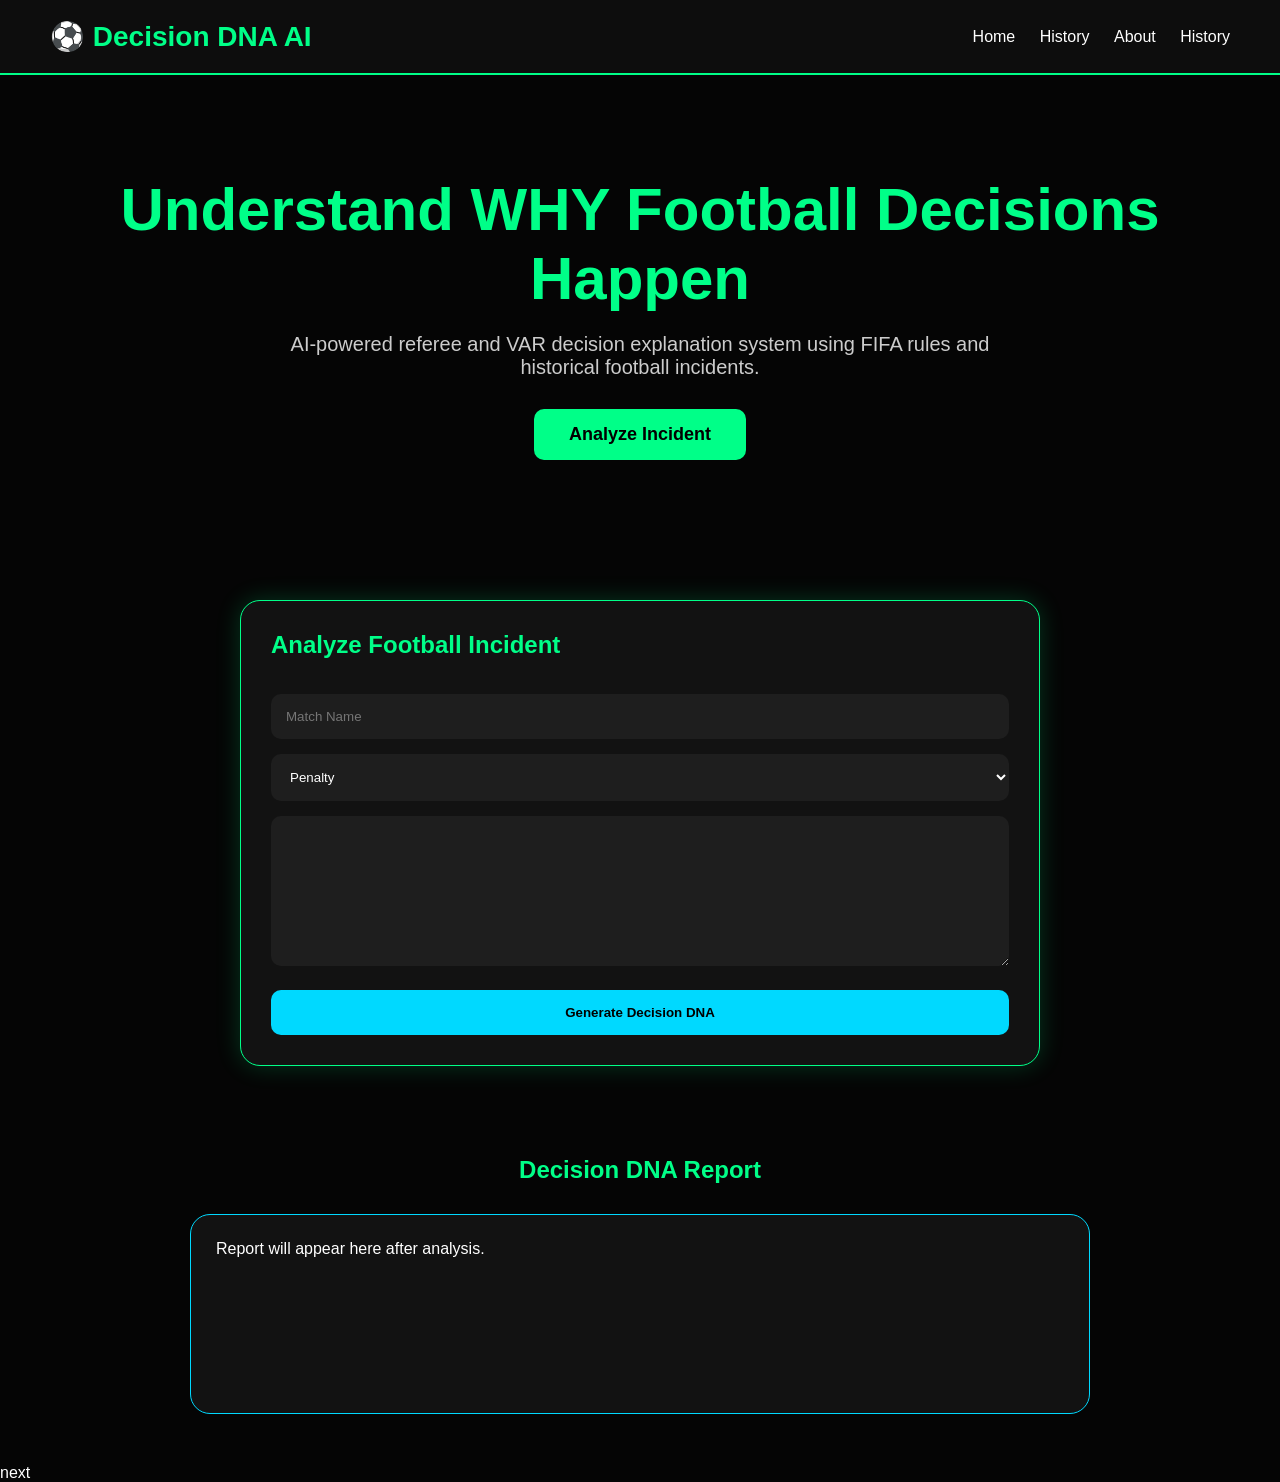
<file: frontend-legacy/index.html>
<!DOCTYPE html>
<html lang="en">

<head>
    <meta charset="UTF-8">
    <meta name="viewport" content="width=device-width, initial-scale=1.0">
    <title>Decision DNA AI</title>

    <link rel="stylesheet" href="style.css">
</head>

<body>

    <!-- Navbar -->

    <nav class="navbar">

        <div class="logo">
            ⚽ Decision DNA AI
        </div>

        <div class="nav-links">
            <a href="#">Home</a>
            <a href="#">History</a>
            <a href="#">About</a>
            <a href="history.html">History</a>
        </div>

    </nav>

    <!-- Hero Section -->

    <section class="hero">

        <h1>Understand WHY Football Decisions Happen</h1>

        <p>
            AI-powered referee and VAR decision explanation system
            using FIFA rules and historical football incidents.
        </p>

        <button class="hero-btn">
            Analyze Incident
        </button>

    </section>

    <!-- Incident Form -->

    <section class="incident-section">

        <div class="card">

            <h2>Analyze Football Incident</h2>

            <input type="text"
                id="matchName"
                placeholder="Match Name">

            <select id="incidentType">

                <option>Penalty</option>
                <option>Red Card</option>
                <option>Offside</option>
                <option>Handball</option>
                <option>VAR Review</option>

            </select>

            <textarea
                id="incidentText"
                placeholder="Example: Defender pushed attacker inside penalty area causing him to fall.">
            </textarea>

            <button onclick="generateDecision()">
                Generate Decision DNA
            </button>

        </div>

    </section>

    <!-- Results -->

    <section class="results-section">

        <h2>Decision DNA Report</h2>

        <div id="results">

            <p>
                Report will appear here after analysis.
            </p>

        </div>

    </section>

    <script src="script.js"></script>

</body>

</html>next
</file>
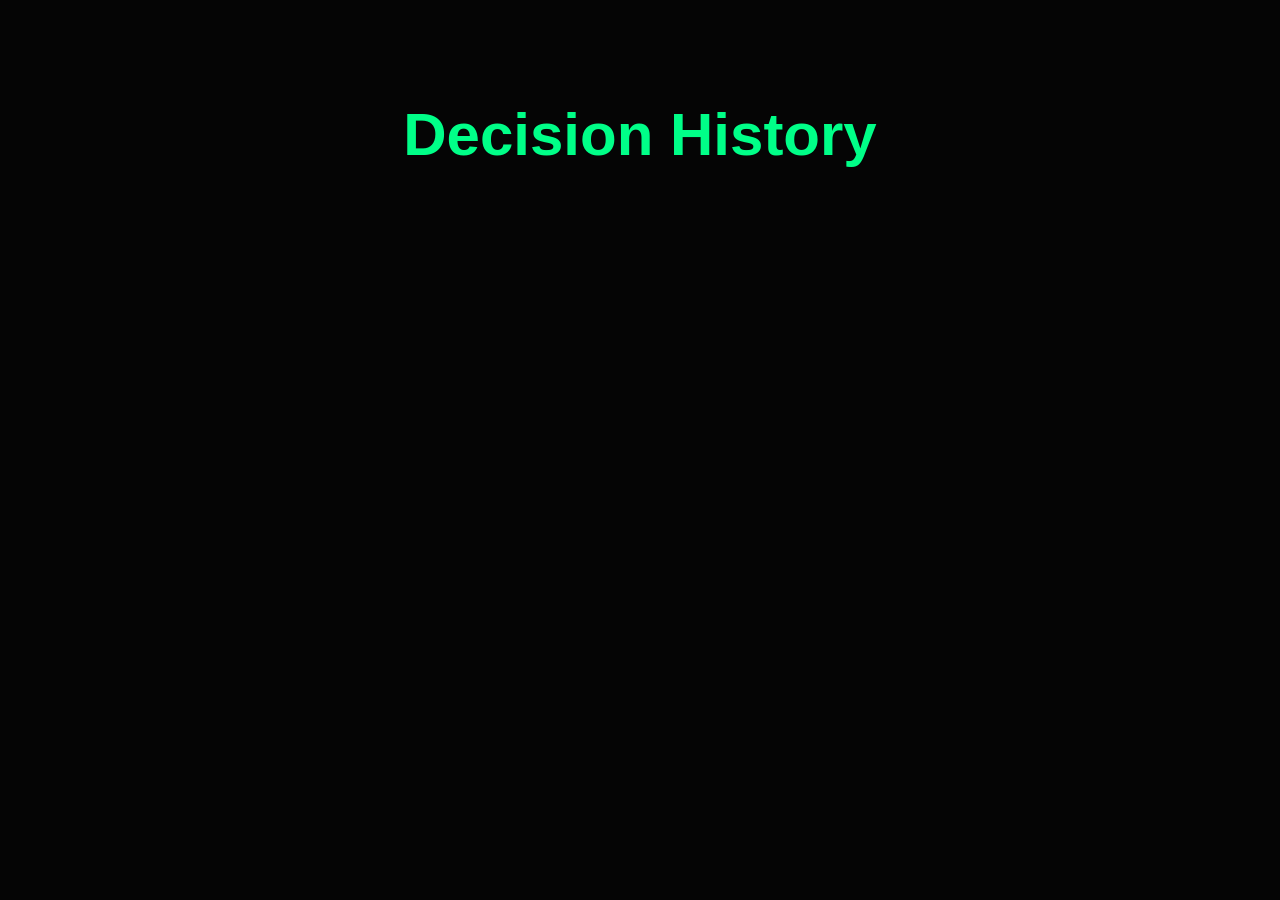
<file: frontend-legacy/history.html>
<!DOCTYPE html>
<html>
<head>
    <title>Decision DNA History</title>
    <link rel="stylesheet" href="style.css">
</head>
<body>

<div class="hero">

<h1>Decision History</h1>

<div id="historyContainer"></div>

</div>

<script>

let history =
JSON.parse(localStorage.getItem("decisionDNA")) || [];

let html = "";

history.reverse().forEach(item => {

html += `
<div class="card">

<h3>${item.match}</h3>

<p><b>Incident:</b> ${item.incident}</p>

<p><b>Decision:</b> ${item.decision}</p>

<p><b>Confidence:</b> ${item.confidence}</p>

<p><b>Date:</b> ${item.date}</p>

</div>

<br>

`;

});

document.getElementById("historyContainer").innerHTML = html;

</script>

</body>
</html>
</file>
<file: frontend-legacy/style.css>
*{
    margin:0;
    padding:0;
    box-sizing:border-box;
    font-family:Segoe UI, sans-serif;
}

body{
    background:#050505;
    color:white;
}

/* Navbar */

.navbar{
    display:flex;
    justify-content:space-between;
    align-items:center;
    padding:20px 50px;
    background:#0d0d0d;
    border-bottom:2px solid #00ff88;
    position:sticky;
    top:0;
}

.logo{
    font-size:28px;
    font-weight:bold;
    color:#00ff88;
}

.nav-links a{
    text-decoration:none;
    color:white;
    margin-left:20px;
    transition:0.3s;
}

.nav-links a:hover{
    color:#00d9ff;
}

/* Hero */

.hero{
    text-align:center;
    padding:100px 20px;
}

.hero h1{
    font-size:60px;
    color:#00ff88;
    margin-bottom:20px;
}

.hero p{
    max-width:700px;
    margin:auto;
    color:#cccccc;
    font-size:20px;
}

.hero-btn{
    margin-top:30px;
    padding:15px 35px;
    border:none;
    border-radius:10px;
    background:#00ff88;
    font-size:18px;
    font-weight:bold;
    cursor:pointer;
}

/* Form */

.incident-section{
    display:flex;
    justify-content:center;
    padding:40px;
}

.card{
    width:800px;
    background:#121212;
    border:1px solid #00ff88;
    border-radius:20px;
    padding:30px;
    box-shadow:0px 0px 25px rgba(0,255,136,0.2);
}

.card h2{
    margin-bottom:20px;
    color:#00ff88;
}

.card input,
.card select,
.card textarea{
    width:100%;
    padding:15px;
    margin-top:15px;
    border:none;
    border-radius:10px;
    background:#1e1e1e;
    color:white;
}

.card textarea{
    height:150px;
}

.card button{
    width:100%;
    margin-top:20px;
    padding:15px;
    border:none;
    border-radius:10px;
    background:#00d9ff;
    font-weight:bold;
    cursor:pointer;
}

/* Results */

.results-section{
    padding:50px;
}

.results-section h2{
    text-align:center;
    color:#00ff88;
    margin-bottom:30px;
}

#results{
    max-width:900px;
    margin:auto;
    background:#121212;
    padding:25px;
    border-radius:20px;
    border:1px solid #00d9ff;
    min-height:200px;
}

.metric-grid{
    display:grid;
    grid-template-columns:repeat(auto-fit,minmax(180px,1fr));
    gap:20px;
    margin-top:20px;
    margin-bottom:20px;
}

.metric-card{
    background:#181818;
    border:1px solid #00ff88;
    border-radius:15px;
    padding:20px;
    text-align:center;
    box-shadow:0px 0px 20px rgba(0,255,136,0.2);
}

.metric-card h4{
    color:#00d9ff;
    margin-bottom:10px;
}

.metric-card p{
    font-size:24px;
    font-weight:bold;
}

.timeline-box{
    background:#181818;
    border-left:4px solid #00ff88;
    padding:20px;
    border-radius:10px;
    margin-top:15px;
}

.reason-box{
    background:#181818;
    border-left:4px solid #00d9ff;
    padding:20px;
    border-radius:10px;
    margin-top:15px;
}
</file>
